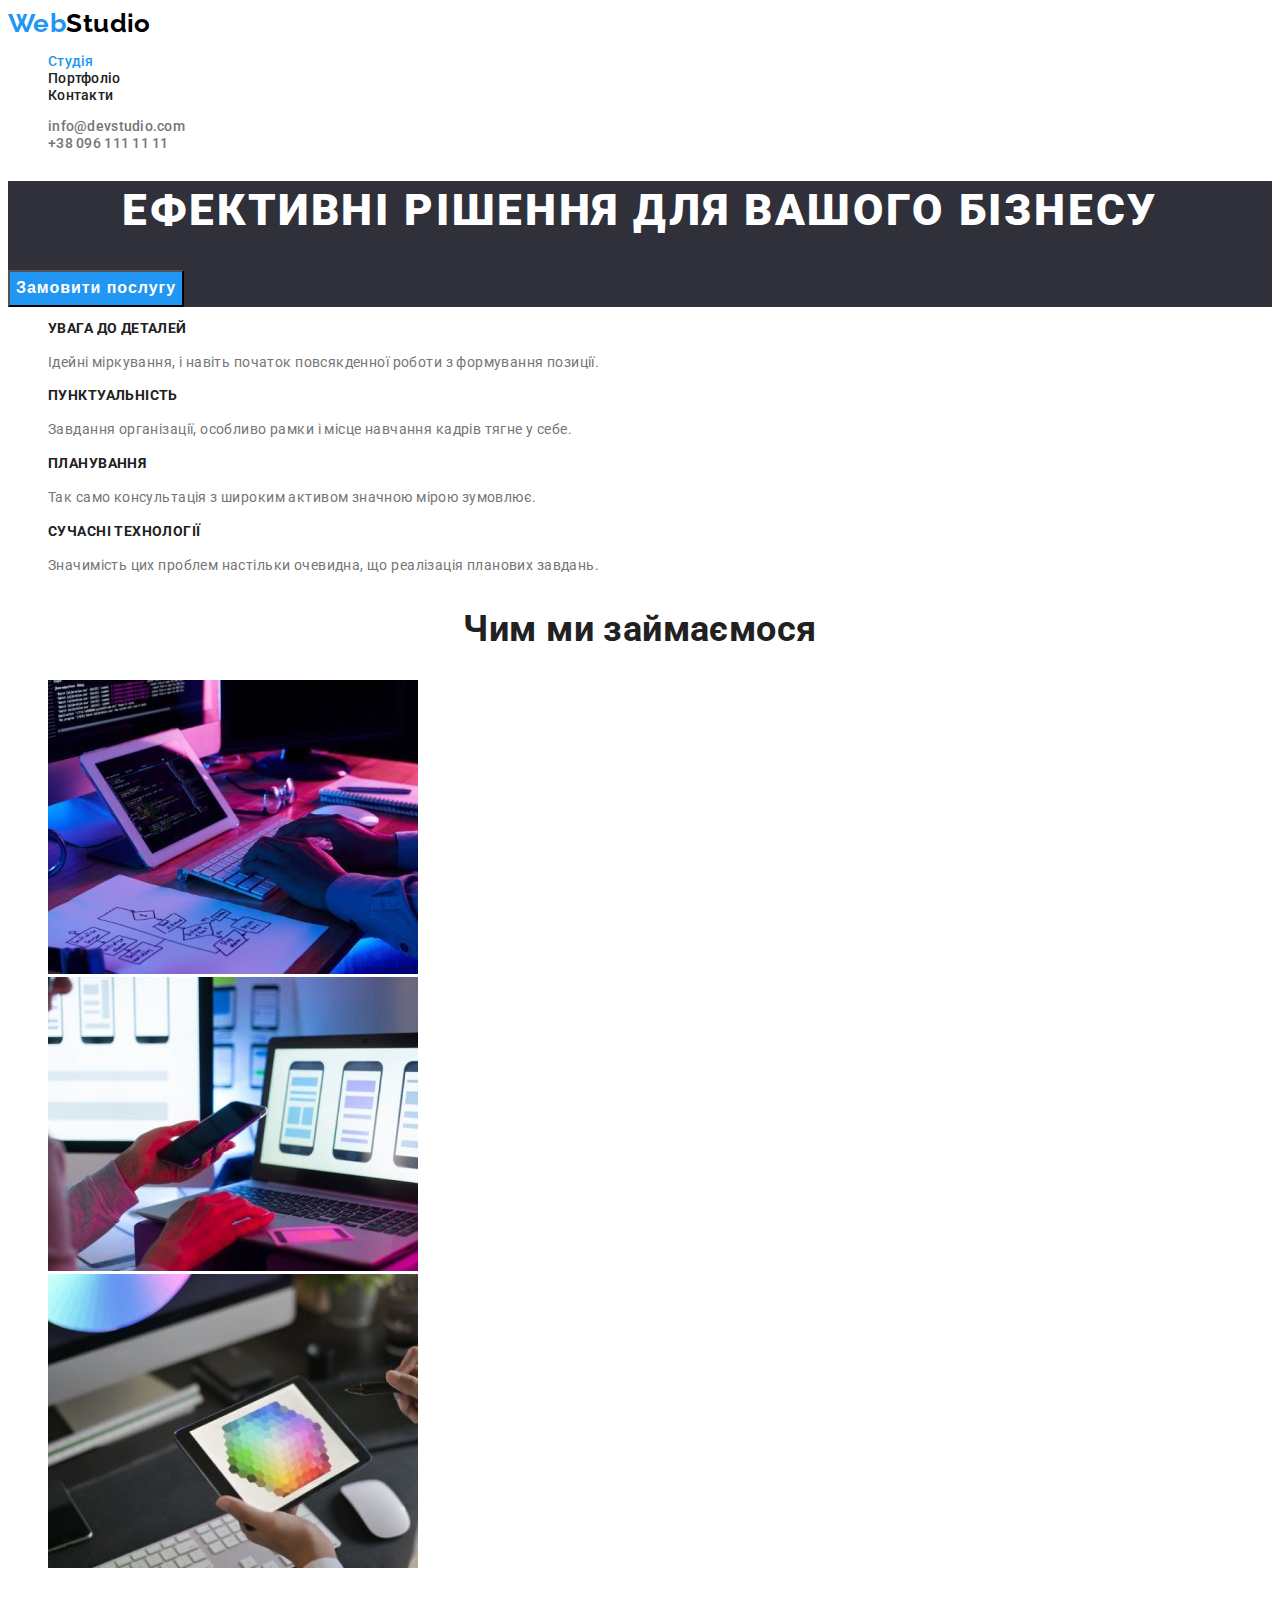
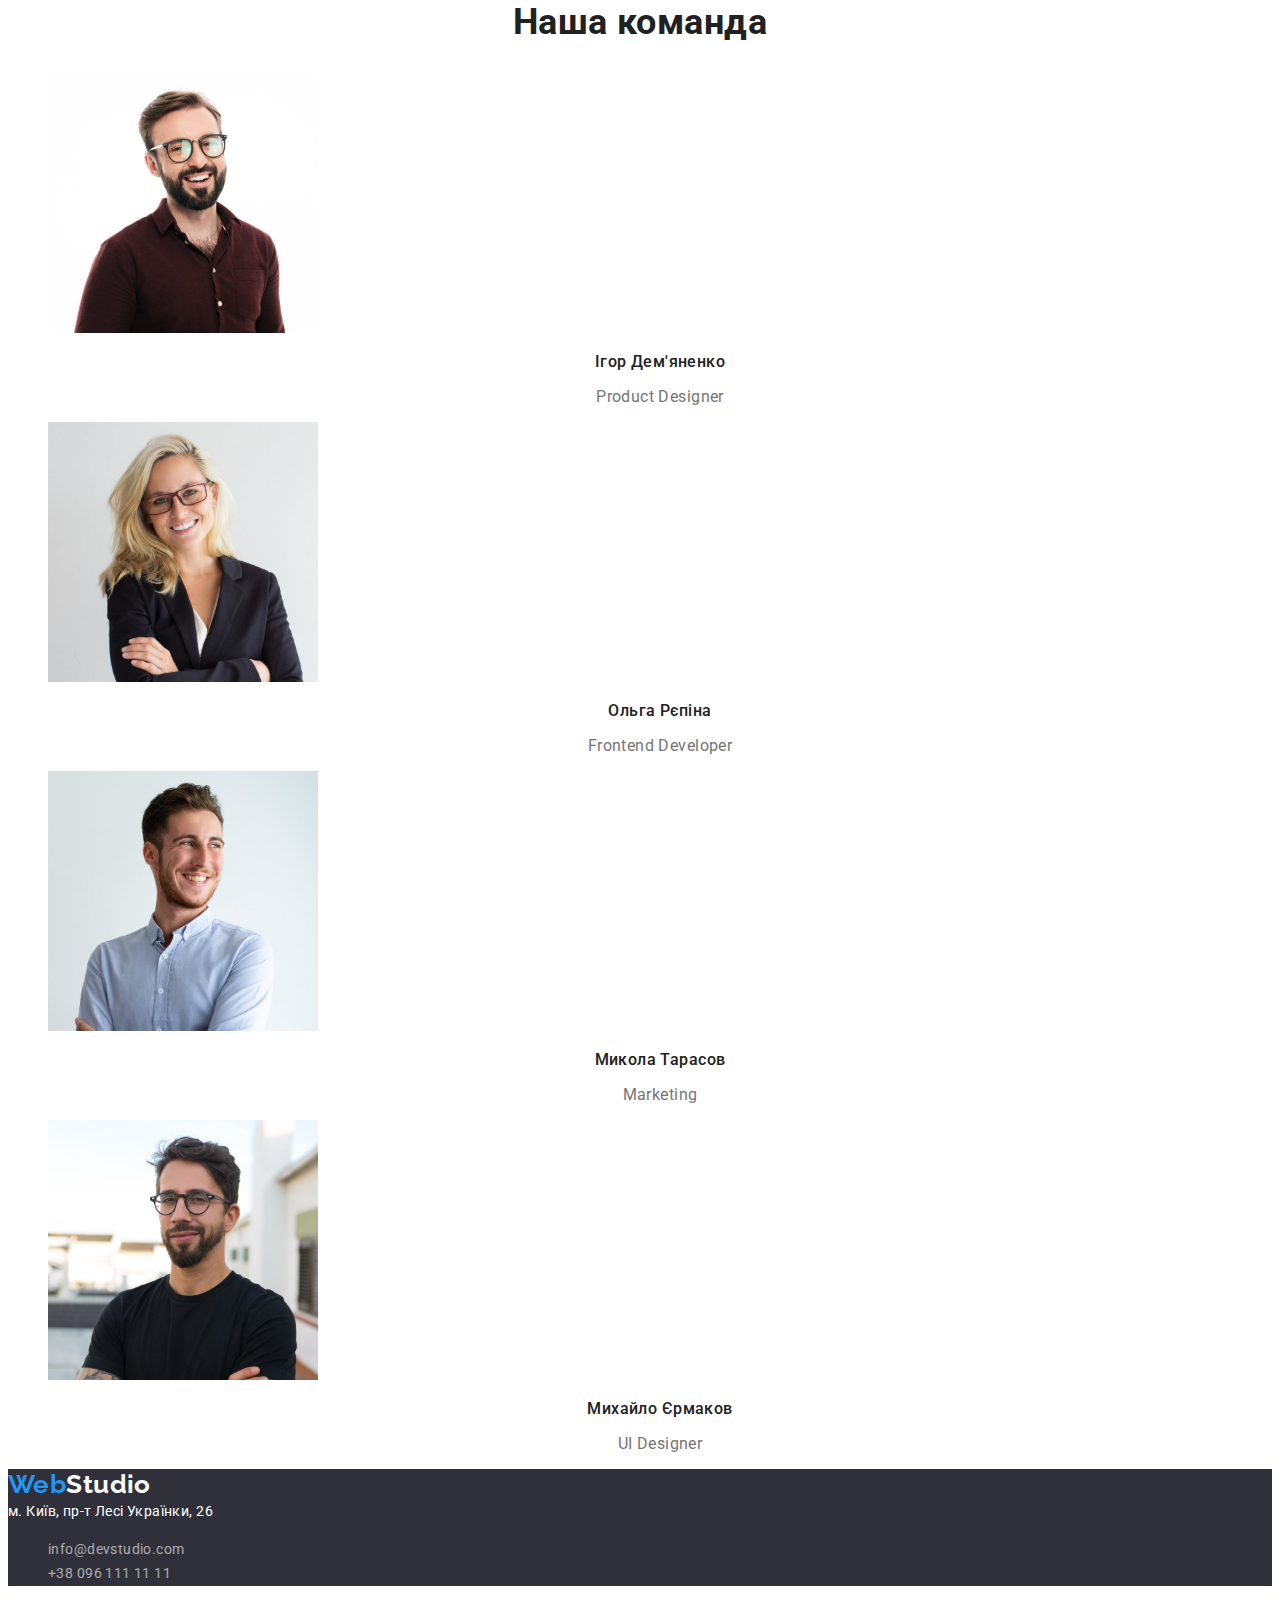
<file: index.html>
<!DOCTYPE html>
<html lang="uk">
  <head>
    <meta charset="UTF-8" />
    <meta http-equiv="X-UA-Compatible" content="IE=edge" />
    <meta name="viewport" content="width=device-width, initial-scale=1.0" />
    <title>WebStudio</title>
    <!-- fonts -->
    <link
      href="https://fonts.googleapis.com/css2?family=Raleway:wght@700;900&family=Roboto:wght@400;500;700&display=swap"
      rel="stylesheet"
    />
    <!-- css -->
    <link rel="stylesheet" href="./css/styles.css" />
  </head>
  <body>
    <header class="header">
      <a class="logo" href="./index.html"
        ><span class="logo-web">Web</span>Studio
      </a>

      <!-- navigation -->
      <nav>
        <ul class="site-nav">
          <li><a class="link active" href="">Студія</a></li>
          <li><a class="link" href="./portfolio.html">Портфоліо</a></li>
          <li><a class="link" href="">Контакти</a></li>
        </ul>
      </nav>

      <ul class="header-list">
        <li>
          <a class="header-item" href="mailto:info@devstudio.com"
            >info@devstudio.com</a
          >
        </li>
        <li>
          <a class="header-item" href="tel:+380961111111">+38 096 111 11 11</a>
        </li>
      </ul>
    </header>

    <main>
      <!-- hero -->
      <section class="hero">
        <h1 class="hero-title">Ефективні рішення для вашого бізнесу</h1>
        <button class="hero-button" type="button">Замовити послугу</button>
      </section>
      <!-- about -->
      <section class="about">
        <!-- <h2 hidden>Особливості</h2> -->
        <ul class="about-list">
          <li class="about-item">
            <h3 class="about-title">УВАГА ДО ДЕТАЛЕЙ</h3>
            <p class="about-text">
              Ідейні міркування, і навіть початок повсякденної роботи з
              формування позиції.
            </p>
          </li>
          <li class="about-item">
            <h3 class="about-title">ПУНКТУАЛЬНІСТЬ</h3>
            <p class="about-text">
              Завдання організації, особливо рамки і місце навчання кадрів тягне
              у себе.
            </p>
          </li>
          <li class="about-item">
            <h3 class="about-title">ПЛАНУВАННЯ</h3>
            <p class="about-text">
              Так само консультація з широким активом значною мірою зумовлює.
            </p>
          </li>
          <li class="about-item">
            <h3 class="about-title">СУЧАСНІ ТЕХНОЛОГІЇ</h3>
            <p class="about-text">
              Значимість цих проблем настільки очевидна, що реалізація планових
              завдань.
            </p>
          </li>
        </ul>
      </section>
      <!-- Gallery -->
      <section class="gallery">
        <h2 class="section-title">Чим ми займаємося</h2>
        <ul class="features-list">
          <li>
            <a href="">
              <img
                src="./images/main/1.jpg"
                width="370"
                height="294"
                alt="клавіатура та планшет"
              />
            </a>
          </li>
          <li>
            <a href="">
              <img
                src="./images/main/2.jpg"
                width="370"
                height="294"
                alt="телефон та ноутбук"
              />
            </a>
          </li>
          <li>
            <a href="">
              <img
                src="./images/main/3.jpg"
                width="370"
                height="294"
                alt="планшет та стілус"
              />
            </a>
          </li>
        </ul>
      </section>

      <!-- team -->
      <section class="group">
        <h2 class="section-title">Наша команда</h2>
        <ul class="group-list">
          <li class="group-item">
            <img
              src="./images/team/team-1.jpg"
              width="270"
              height="260"
              alt="наш продакт дизайнер"
            />
            <h3 class="group-title">Ігор Дем'яненко</h3>
            <p class="group-text" lang="en">Product Designer</p>
          </li>
          <li class="group-item">
            <img
              src="./images/team/team-2.jpg"
              width="270"
              height="260"
              alt="наш фронтенд розробник "
            />
            <h3 class="group-title">Ольга Рєпіна</h3>
            <p class="group-text" lang="en">Frontend Developer</p>
          </li>
          <li class="group-item">
            <img
              src="./images/team/team-3.jpg"
              width="270"
              height="260"
              alt="наш маркетолог"
            />
            <h3 class="group-title">Микола Тарасов</h3>
            <p class="group-text" lang="en">Marketing</p>
          </li>
          <li class="group-item">
            <img
              src="./images/team/team-4.jpg"
              width="270"
              height="260"
              alt="наш дизайнер"
            />
            <h3 class="group-title">Михайло Єрмаков</h3>
            <p class="group-text" lang="en">UI Designer</p>
          </li>
        </ul>
      </section>
    </main>
    <!-- footer -->
    <footer class="footer">
      <a class="logo-footer" href="./index.html"
        ><span class="logo-web">Web</span>Studio</a
      >

      <address class="address">м. Київ, пр-т Лесі Українки, 26</address>
      <ul>
        <li>
          <a href="mailto:info@devstudio.com" class="contacts"
            >info@devstudio.com</a
          >
        </li>
        <li>
          <a href="tel:+380961111111" class="contacts">+38 096 111 11 11</a>
        </li>
      </ul>
    </footer>
  </body>
</html>
</file>
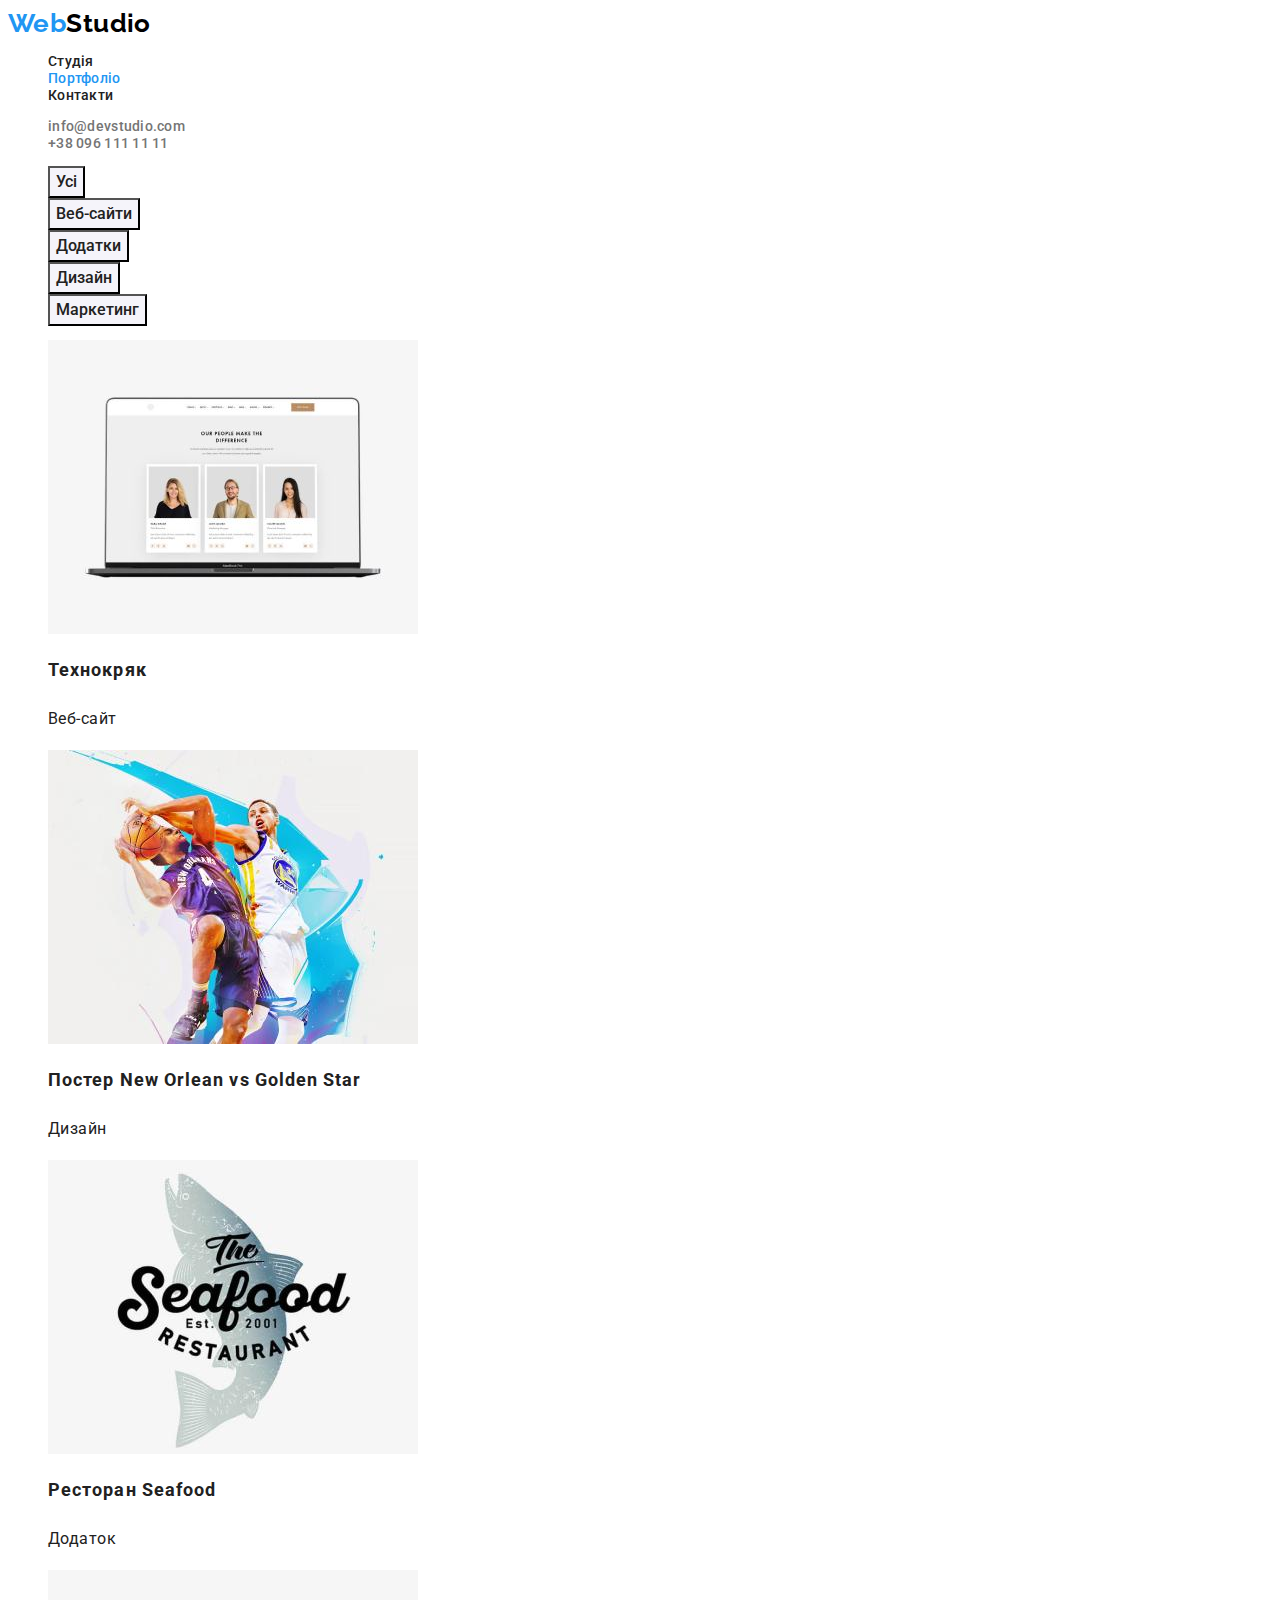
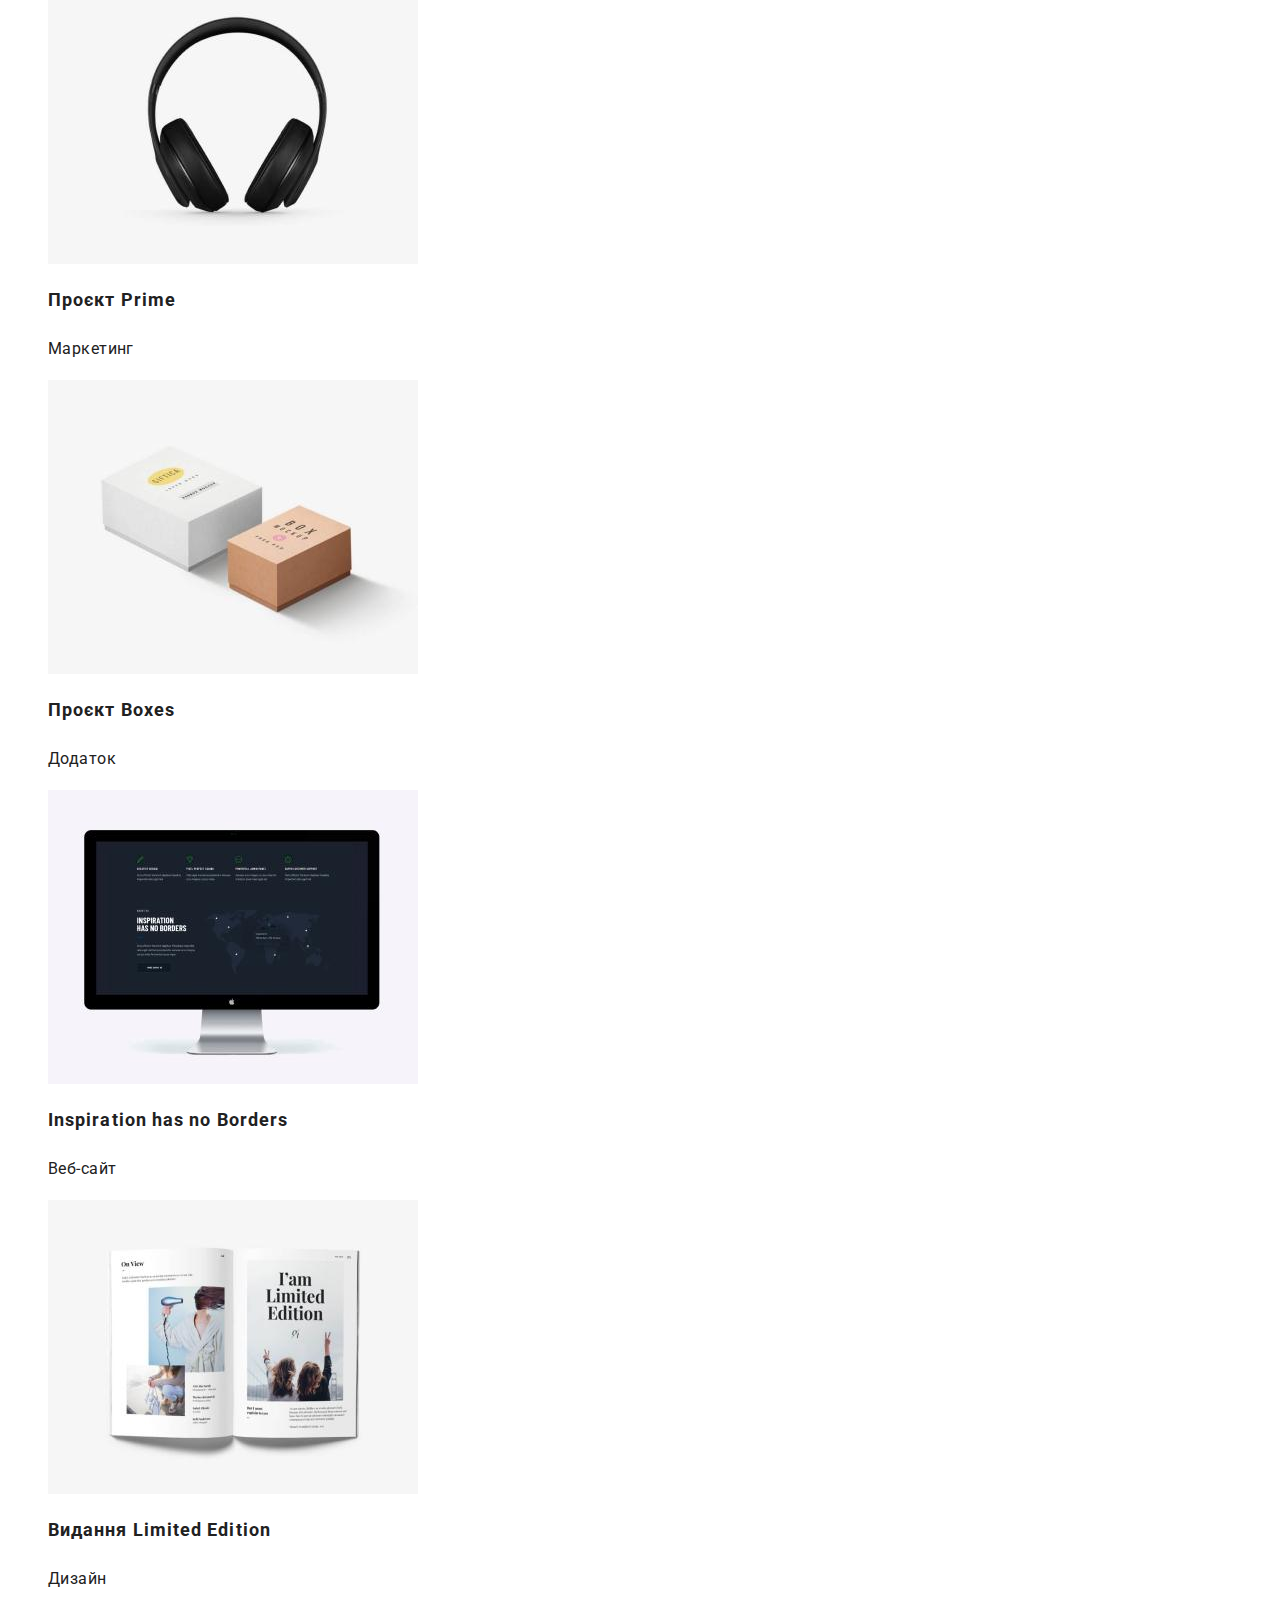
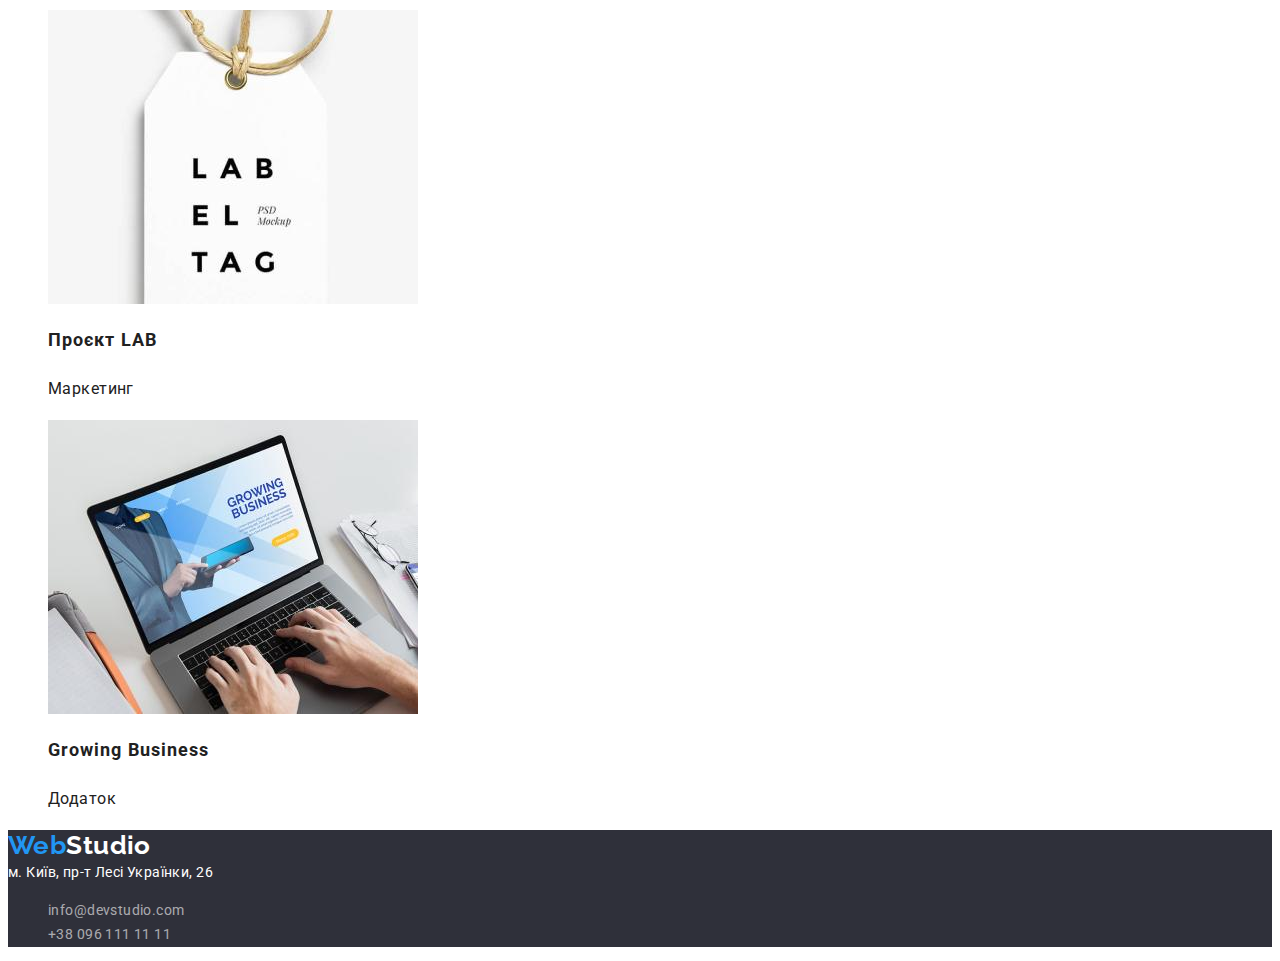
<file: portfolio.html>
<!DOCTYPE html>
<html lang="uk">
  <head>
    <meta charset="UTF-8" />
    <meta http-equiv="X-UA-Compatible" content="IE=edge" />
    <meta name="viewport" content="width=device-width, initial-scale=1.0" />
    <title>WebStudio</title>
    <!-- fonts -->
    <link
      href="https://fonts.googleapis.com/css2?family=Raleway:wght@700;900&family=Roboto:wght@400;500;700&display=swap"
      rel="stylesheet"
    />
    <!-- css -->
    <link rel="stylesheet" href="./css/styles.css" />
  </head>
  <body>
    <header class="header">
      <a class="logo" href="./index.html"
        ><span class="logo-web">Web</span>Studio
      </a>

      <!-- navigation -->
      <nav>
        <ul class="site-nav">
          <li><a class="link" href="./index.html">Студія</a></li>
          <li><a class="link active" href="./portfolio.html">Портфоліо</a></li>
          <li><a class="link" href="">Контакти</a></li>
        </ul>
      </nav>

      <ul class="header-list">
        <li>
          <a class="header-item" href="mailto:info@devstudio.com"
            >info@devstudio.com</a
          >
        </li>
        <li>
          <a class="header-item" href="tel:+380961111111">+38 096 111 11 11</a>
        </li>
      </ul>
    </header>

    <main>
      <!-- <h1>Наші роботи</h1> -->
      <section class="portfolio">
        <ul class="filter">
          <li>
            <button class="filter-btn" type="button">Усі</button>
          </li>
          <li>
            <button class="filter-btn" type="button">Веб-сайти</button>
          </li>
          <li>
            <button class="filter-btn" type="button">Додатки</button>
          </li>
          <li>
            <button class="filter-btn" type="button">Дизайн</button>
          </li>
          <li>
            <button class="filter-btn" type="button">Маркетинг</button>
          </li>
        </ul>

        <ul class="filter-list">
          <li class="filter-item">
            <img
              src="./images/portfolio/port-1.jpg"
              width="370"
              height="294"
              alt="компютер"
            />
            <h2 class="filter-title">Технокряк</h2>
            <p class="filter-text">Веб-сайт</p>
          </li>
          <li class="filter-item">
            <img
              src="./images/portfolio/port-2.jpg"
              width="370"
              height="294"
              alt="баскетбол"
            />
            <h2 class="filter-title">Постер New Orlean vs Golden Star</h2>
            <p class="filter-text">Дизайн</p>
          </li>
          <li class="filter-item">
            <img
              src="./images/portfolio/port-3.jpg"
              width="370"
              height="294"
              alt="лого ресторану"
            />
            <h2 class="filter-title">Ресторан Seafood</h2>
            <p class="filter-text">Додаток</p>
          </li>
          <li class="filter-item">
            <img
              src="./images/portfolio/port-4.jpg"
              width="370"
              height="294"
              alt="навушники"
            />
            <h2 class="filter-title">Проєкт Prime</h2>
            <p class="filter-text">Маркетинг</p>
          </li>
          <li class="filter-item">
            <img
              src="./images/portfolio/port-5.jpg"
              width="370"
              height="294"
              alt="дві коробки"
            />
            <h2 class="filter-title">Проєкт Boxes</h2>
            <p class="filter-text">Додаток</p>
          </li>
          <li class="filter-item">
            <img
              src="./images/portfolio/port-6.jpg"
              width="370"
              height="294"
              alt="монітор"
            />
            <h2 class="filter-title">Inspiration has no Borders</h2>
            <p class="filter-text">Веб-сайт</p>
          </li>
          <li class="filter-item">
            <img
              src="./images/portfolio/port-7.jpg"
              width="370"
              height="294"
              alt="розгорнута книга"
            />
            <h2 class="filter-title">Видання Limited Edition</h2>
            <p class="filter-text">Дизайн</p>
          </li>
          <li class="filter-item">
            <img
              src="./images/portfolio/port-8.jpg"
              width="370"
              height="294"
              alt="бірка"
            />
            <h2 class="filter-title">Проєкт LAB</h2>
            <p class="filter-text">Маркетинг</p>
          </li>
          <li class="filter-item">
            <img
              src="./images/portfolio/port-9.jpg"
              width="370"
              height="294"
              alt="ноутбук"
            />
            <h2 class="filter-title">Growing Business</h2>
            <p class="filter-text">Додаток</p>
          </li>
        </ul>
      </section>
    </main>

    <!-- footer -->
    <footer class="footer">
      <a class="logo-footer" href="./index.html"
        ><span class="logo-web">Web</span>Studio</a
      >
      <address class="address">м. Київ, пр-т Лесі Українки, 26</address>
      <ul>
        <li>
          <a href="mailto:info@devstudio.com" class="contacts"
            >info@devstudio.com</a
          >
        </li>
        <li>
          <a href="tel:+380961111111" class="contacts">+38 096 111 11 11</a>
        </li>
      </ul>
    </footer>
  </body>
</html>
</file>
<file: css/styles.css>
:root {
  /* text colors */
  --main-color: #212121;
  --text-color: #757575;
  --main-white: #ffffff;
  --accent-color: #2196f3;

  /* background colors */

  --footer-color: rgba(255, 255, 255, 0.6);
  --background-main: #2f303a;
  --background-section: #f5f4fa;
}

body {
  color: var(--main-color);
  background-color: var(--main-white);
  font-family: Roboto, sans-serif;
  font-size: 14px;
  letter-spacing: 0.03em;
}

ul {
  list-style: none;
}
/* header */
.logo {
  color: #000000;
  font-family: 'Raleway';
  font-weight: 700;
  font-size: 26px;
  line-height: 1.19;
  text-decoration: none;
}

.logo-web {
  color: var(--accent-color);
}

.link {
  color: inherit;
  font-weight: 500;
  line-height: 1.14;
  letter-spacing: 0.02em;
  text-decoration: none;
}

.link:hover,
.link:focus {
  color: var(--accent-color);
}

.link.active {
  color: var(--accent-color);
}

.header-item {
  color: var(--text-color);
  font-weight: 500;
  line-height: 1.14;
  letter-spacing: 0.02em;
  text-decoration: none;
}

.header-item:hover,
.header-item:focus {
  color: var(--accent-color);
}
/* hero */
.hero {
  background-color: var(--background-main);
  color: var(--main-white);
}

.hero-title {
  font-weight: 900;
  font-size: 44px;
  line-height: 1.36;
  text-align: center;
  letter-spacing: 0.06em;
  text-transform: uppercase;
}

.hero-button {
  background-color: var(--accent-color);
  color: var(--main-white);
  font-weight: 700;
  font-size: 16px;
  line-height: 1.88;
  display: flex;
  align-items: center;
  text-align: center;
  letter-spacing: 0.06em;
  cursor: pointer;
}
/* about */
.about-title {
  font-size: 14px;
  line-height: 1.14;
  text-transform: uppercase;
}

.about-text {
  color: var(--text-color);
  line-height: 1.71;
}
/* gallery */
.section-title {
  font-weight: 700;
  font-size: 36px;
  line-height: 1.17;
  text-align: center;
}
/* team */
.group-title {
  font-weight: 500;
  font-size: 16px;
  line-height: 1.19;
  text-align: center;
}

.group-text {
  color: var(--text-color);
  font-size: 16px;
  line-height: 1.19;
  text-align: center;
}

/* footer */
.footer {
  background-color: var(--background-main);
  color: var(--main-white);
}

.logo-footer {
  color: var(--main-white);
  font-family: 'Raleway';
  font-weight: 700;
  font-size: 26px;
  line-height: 1.19;
  text-decoration: none;
}

.address {
  font-style: normal;
  font-size: 14px;
  line-height: 1.71;
}

.contacts {
  color: var(--footer-color);
  line-height: 1.71;
  text-decoration: none;
}
.contacts:hover,
.contacts:focus {
  color: var(--accent-color);
}

/* portfolio */
.filter-btn {
  font-family: inherit;
  background-color: var(--background-section);
  color: var(--main-color);
  font-weight: 500;
  font-size: 16px;
  line-height: 1.63;
  text-align: center;
  cursor: pointer;
}

.filter-btn:hover,
.filter-btn:focus {
  background-color: var(--accent-color);
  color: var(--main-white);
}

.filter-title {
  font-size: 18px;
  line-height: 2;
  letter-spacing: 0.06em;
}

.filter-text {
  font-size: 16px;
  line-height: 1.88;
}
</file>
